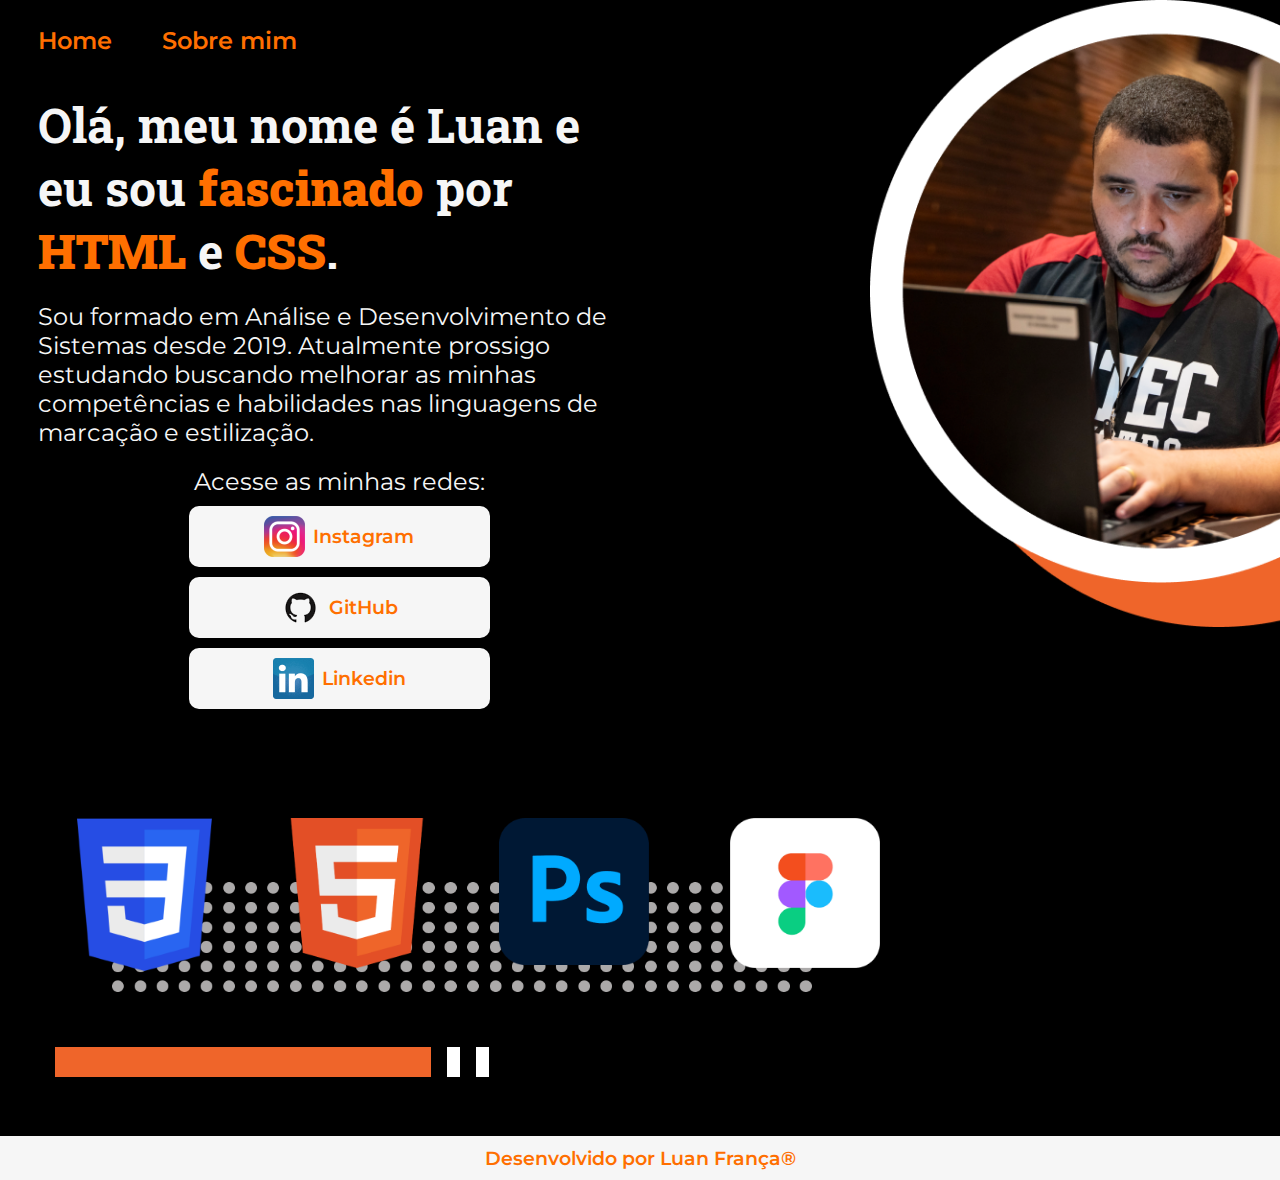
<file: index.html>
<!DOCTYPE html>
<html lang="pt-br">
<head>
    <meta charset="UTF-8">
    <meta http-equiv="X-UA-Compatible" content="IE=edge">
    <meta name="viewport" content="width=device-width, initial-scale=1.0">
    <title>Portfolio</title>
    <link rel="stylesheet" href="./style/style.css">
</head>
<body>
    <div class="div__elipse__foto">
        <img src="./assets/elipse_foto.png" class="elipse_foto">
    </div>
    <header class="cabecalho">
        <nav class="cabecalho__menu">
            <a class="cabecalho__menu__link" href="index.html">Home</a>
            <a class="cabecalho__menu__link" href="about.html">Sobre mim</a>
        </nav>
    </header>
    <main class="apresentacao">
            <section class="apresentacao__conteudo">
            <h1 class="apresentacao__conteudo__titulo">Olá, meu nome é Luan e eu sou <strong class="titulo-destaque">fascinado</strong> por <strong class="titulo-destaque">
                HTML</strong> e <strong class="titulo-destaque">CSS</strong>.</h1>
            <p class="apresentacao__conteudo__texto">Sou formado em Análise e Desenvolvimento de Sistemas desde 2019. Atualmente prossigo estudando buscando melhorar as
                minhas competências e habilidades nas linguagens de marcação e estilização.</p>
            <div class="apresentacao__links">
                <h2 class="apresentacao__links__subtitulo">Acesse as minhas redes:</h2>
                <a class="apresentacao__links__navegacao" href="https://instagram.com"><img src="./assets/logo_instagram.png">Instagram</a>
                <a class="apresentacao__links__navegacao" href="https://github.com"><img src="./assets/logo_github.png">GitHub</a>
                <a class="apresentacao__links__navegacao" href="https://linkedin.com/in/luangmf"><img src="./assets/logo_linkedin.png">Linkedin</a>
            </div>
            </section>
    </main>
    <div class="logos">
        <img src="./assets/logo_css.png" class="logo_css">
        <img src="./assets/logo_html.png" class="logo_html">
        <img src="./assets/logo_photoshop.png" class="logo_photoshop">
        <img src="./assets/logo_figma.png" class="logo_figma">
        <img src="./assets/elipses_centrais1.png" class="elipses_centrais1">
    </div>
    <img src="./assets/retangulos_inferiores.png" class="retangulos_inferiores">
    <footer class="rodape">
        <p>Desenvolvido por Luan França®</p>
    </footer>
</body>
</html>
</file>
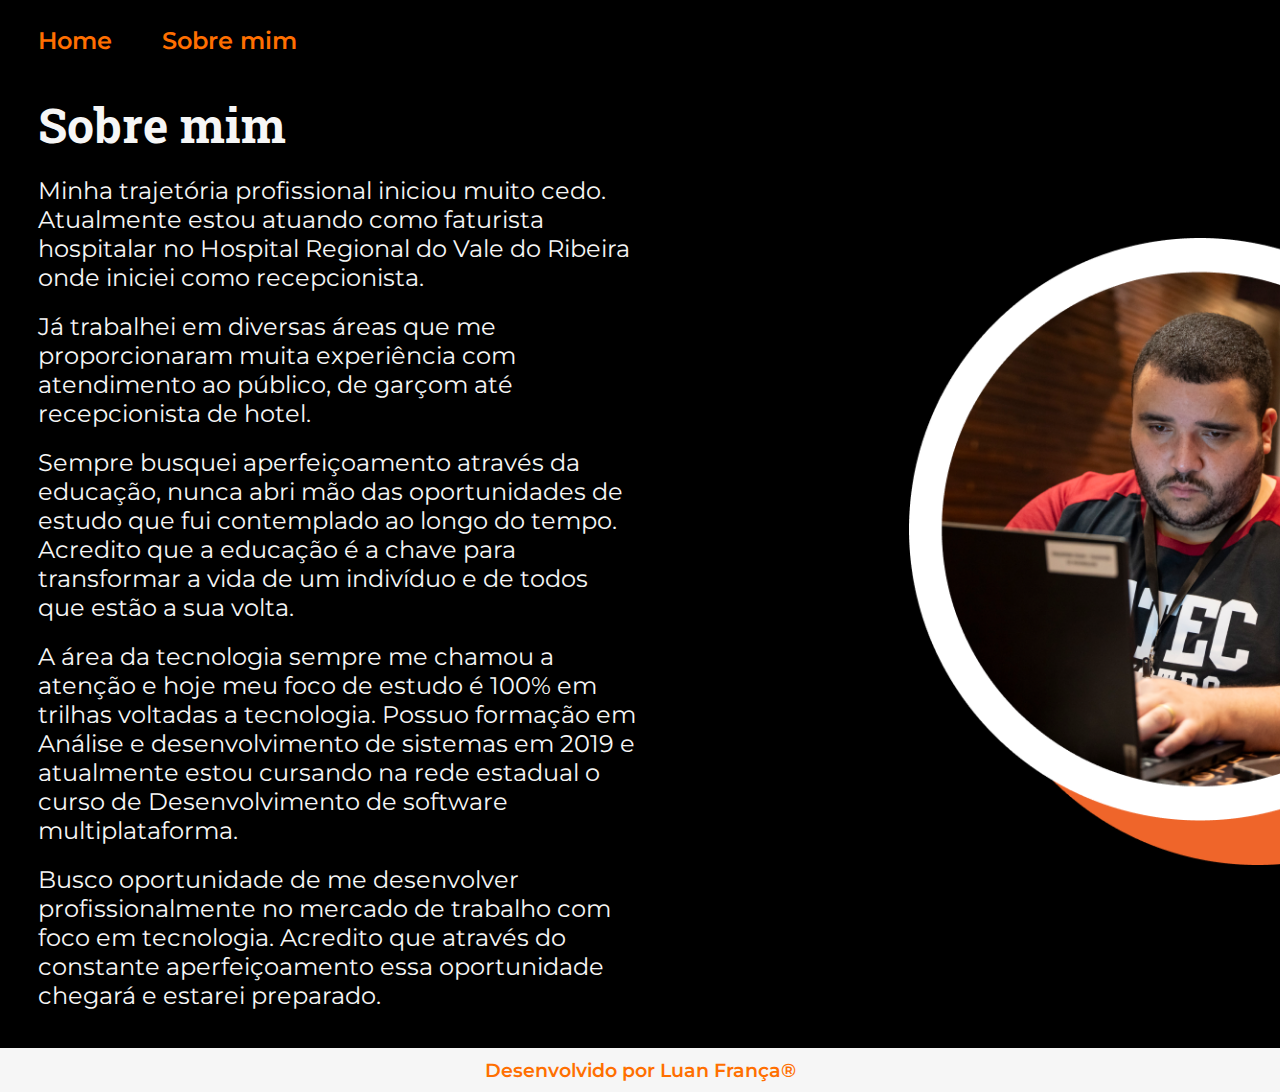
<file: about.html>
<!DOCTYPE html>
<html lang="pt-br">
<head>
    <meta charset="UTF-8">
    <meta name="viewport" content="width=device-width, initial-scale=1.0">
    <title>Sobre mim</title>
    <link rel="stylesheet" href="./style/style.css">
</head>
<body>
    <header class="cabecalho">
        <nav class="cabecalho__menu">
            <a class="cabecalho__menu__link" href="index.html">Home</a>
            <a class="cabecalho__menu__link" href="about.html">Sobre mim</a>
        </nav>
    </header>

    <main class="apresentacao">
        <section class="apresentacao__conteudo">
            <h1 class="apresentacao__conteudo__titulo">Sobre mim</h1>
            <p class="apresentacao__conteudo__texto">Minha trajetória profissional iniciou muito cedo. Atualmente estou atuando como faturista hospitalar no Hospital Regional do Vale do Ribeira onde iniciei como recepcionista.</p>                
            <p class="apresentacao__conteudo__texto">Já trabalhei em diversas áreas que me proporcionaram muita experiência com atendimento ao público, de garçom até recepcionista de hotel.</p>
            <p class="apresentacao__conteudo__texto">Sempre busquei aperfeiçoamento através da educação, nunca abri mão das oportunidades de estudo que fui contemplado ao longo do tempo. Acredito que a educação é a chave para transformar a vida de um indivíduo e de todos que estão a sua volta.</p>
            <p class="apresentacao__conteudo__texto">A área da tecnologia sempre me chamou a atenção e hoje meu foco de estudo é 100% em trilhas voltadas a tecnologia. Possuo formação em Análise e desenvolvimento de sistemas em 2019 e atualmente estou cursando na rede estadual o curso de Desenvolvimento de software multiplataforma.</p>
            <p class="apresentacao__conteudo__texto">Busco oportunidade de me desenvolver profissionalmente no mercado de trabalho com foco em tecnologia. Acredito que através do constante aperfeiçoamento essa oportunidade chegará e estarei preparado.</p>
        </section>
        <img src="./assets/elipse_foto.png" class="elipse_foto">
    </main>

    <footer class="rodape">
        <p>Desenvolvido por Luan França®</p>
    </footer>
</body>
</html>
</file>
<file: style/style.css>
@import url('https://fonts.googleapis.com/css2?family=Montserrat:ital,wght@0,100..900;1,100..900&family=Roboto+Slab:wght@100..900&display=swap');
:root {
    --cor-primaria: #000000;
    --cor-secundaria: #f6f6f6;
    --cor-terciaria: #ff6f00;
    --cor-hover: #cfcfcf;
    --fonte-principal: 'Roboto Slab', serif;
    --fonte-secundaria: 'Montserrat', sans-serif;
}

* {
    margin: 0;
    padding: 0;
}

body {
    box-sizing: border-box;
    background-color: var(--cor-primaria);
    color: var(--cor-secundaria);
}

.cabecalho {
    padding: 2% 0 0 3%;
}

.cabecalho__menu {
    display: flex;
    gap: 50px
}

.cabecalho__menu__link {
    font-family: var(--fonte-secundaria);
    font-size: 1.5rem;
    font-weight: 600;
    color: var(--cor-terciaria);
    text-decoration: none;
}

.apresentacao {
    margin: 3%;
    display: flex;
    align-items: center;
    justify-content: space-between;
    gap: 82px;
}

.apresentacao__conteudo {
    width: 50%;
    display: flex;
    flex-direction: column;
    gap: 20px;
}

.apresentacao__conteudo__titulo {
    font-size: 3rem;
    font-family: var(--fonte-principal)
}

.titulo-destaque {
    color: var(--cor-terciaria);
}

.apresentacao__conteudo__texto {
    font-size: 1.5rem;
    font-family: var(--fonte-secundaria);
}

.logo_figma {
    width: 150px;
    margin-left: 82%;
    margin-top: -5%;
    position: absolute;
}

.logo_photoshop {
    width: 150px;
    margin-left: 64%;
    margin-top: -5%;
    position: absolute;
}

.logo_html {
    width: 150px;
    margin-left: 47%;
    margin-top: -5%;
    position: absolute;
}

.logo_css {
    width: 135px;
    margin-left: 31%;
    margin-top: -5%;
    position: absolute;
}

.elipses_centrais1 {
    width: 700px;
    margin-left: 27%;
    display: flex;
}

.logos {
    margin-left: -25%;
    margin-top: 13.5%;
}

.retangulos_inferiores {
    margin: 4.3%;
}

.elipse_foto {
    width: 50%;
    display: flex;
    margin-left: 68%;
    position: absolute;
}

.apresentacao__links {
    display: flex;
    flex-direction: column;
    justify-content: space-between;
    align-items: center;
    gap: 10px;
}

.logo_instagram {
    width: 42px;
    height: 42px;
}

.apresentacao__links__subtitulo {
    display: flex;
    flex-direction: column;
    justify-content: space-between;
    font-family: var(--fonte-secundaria);
    font-size: 1.5rem;
    font-weight: 400;
}

.apresentacao__links__navegacao {
    display: flex;
    justify-content: center;
    align-items: center;
    gap: 8px;
    background-color: var(--cor-secundaria);
    border-radius: 10px;
    width: 50%;
    font-size: 1.2rem;
    font-weight: 600;
    font-family: var(--fonte-secundaria);
    padding: 10px 0;
    text-decoration: none;
    color: var(--cor-terciaria);  
}

.apresentacao__links__link:hover {
    background-color: var(--cor-hover);
}

.rodape {
    color: var(--cor-terciaria);
    background-color: var(--cor-secundaria);
    font-family: var(--fonte-secundaria);
    font-weight: 600;
    font-size: 1.2rem;
    padding: 10px 0;
    display: flex;
    justify-content: center;
}

@media (max-width: 1200px) {
    .cabecalho {
        padding: 6%;
    }

    .cabecalho__menu {
        justify-content: center;
    }
    
    .apresentacao {
        flex-direction: column-reverse;
        padding: 5%;
    }

    .apresentacao__conteudo {
        width: auto;
    }
}
</file>
